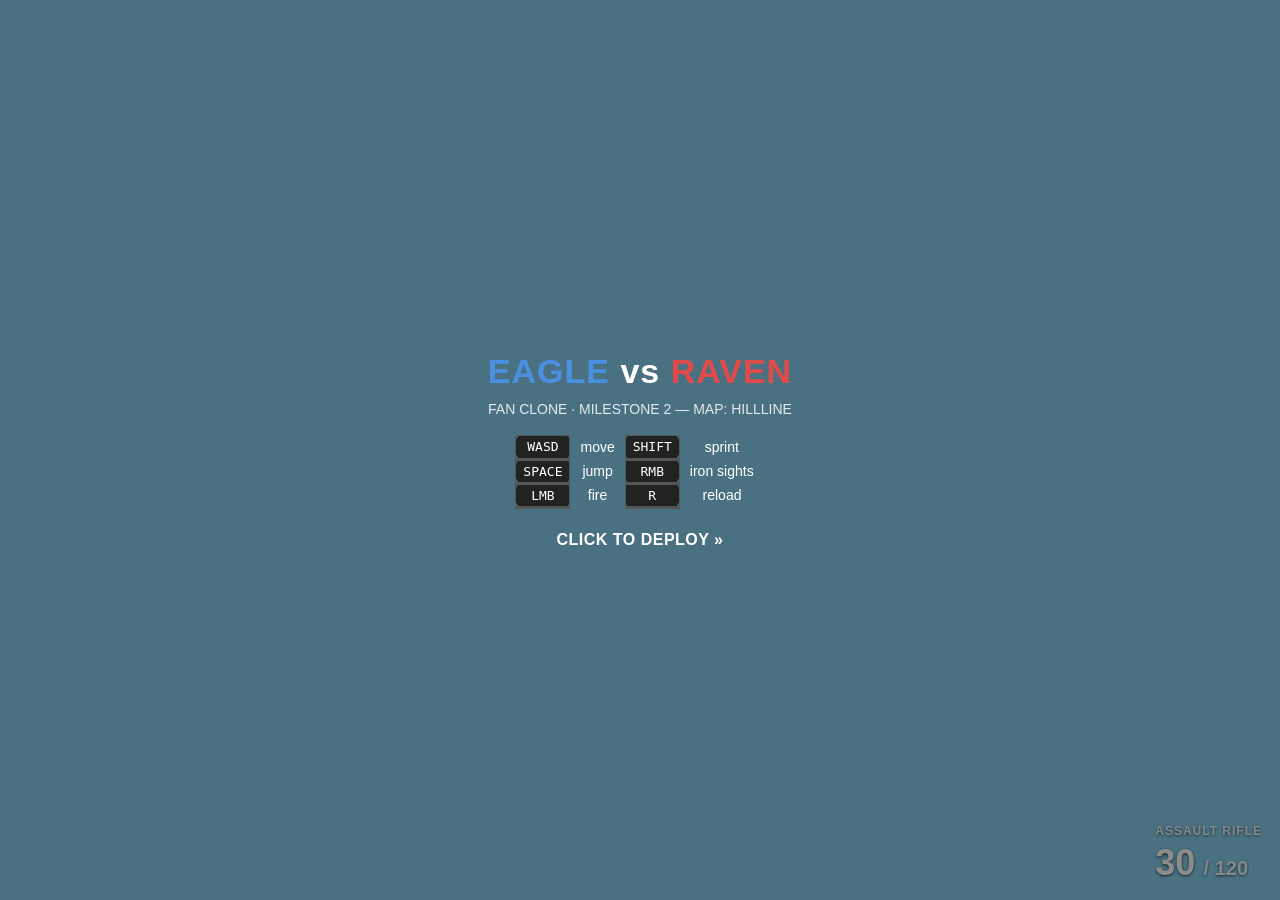
<file: ravenfield/index.html>
<!DOCTYPE html>
<html lang="en">
<head>
<meta charset="utf-8"/>
<meta name="viewport" content="width=device-width, initial-scale=1"/>
<title>Ravenfield-like — Milestone 2</title>
<link rel="stylesheet" href="css/style.css"/>
</head>
<body>
<div id="app"></div>

<div id="crosshair">
  <div class="bar bU"></div><div class="bar bD"></div>
  <div class="bar bL"></div><div class="bar bR"></div>
  <div class="dot"></div>
</div>
<div id="ammo"><span class="wname">ASSAULT RIFLE</span><br>
  <span class="mag">30</span> <span class="res">/ 120</span></div>
<div id="hint"></div>
<div id="fps"></div>

<div id="overlay"><div class="panel">
  <h1><span class="blue">EAGLE</span> vs <span class="red">RAVEN</span></h1>
  <div class="sub">FAN CLONE &middot; MILESTONE 2 &mdash; MAP: HILLLINE</div>
  <table>
    <tr><td class="k">WASD</td><td>move</td><td class="k">SHIFT</td><td>sprint</td></tr>
    <tr><td class="k">SPACE</td><td>jump</td><td class="k">RMB</td><td>iron sights</td></tr>
    <tr><td class="k">LMB</td><td>fire</td><td class="k">R</td><td>reload</td></tr>
  </table>
  <div class="deploy">CLICK TO DEPLOY &raquo;</div>
</div></div>

<script type="module" src="js/main.js"></script>
</body>
</html>
</file>
<file: ravenfield/css/style.css>
:root {
  color-scheme: dark;
}

html,
body {
  margin: 0;
  width: 100%;
  height: 100%;
  overflow: hidden;
  background: #87ceeb;
  font-family: Arial, Helvetica, sans-serif;
}

#app {
  position: fixed;
  inset: 0;
}

canvas {
  display: block;
}

#overlay {
  position: fixed;
  inset: 0;
  z-index: 30;
  display: flex;
  align-items: center;
  justify-content: center;
  background: rgba(0, 0, 0, 0.45);
  color: #fff;
  cursor: pointer;
  user-select: none;
}

#overlay .panel {
  text-align: center;
  max-width: 680px;
  padding: 28px;
}

#overlay h1 {
  margin: 0 0 10px;
  font-size: 34px;
  letter-spacing: 1px;
}

#overlay p {
  margin: 6px 0;
  opacity: 0.92;
  line-height: 1.45;
}

#overlay table {
  margin: 18px auto 0;
  border-collapse: collapse;
  font-size: 14px;
}

#overlay td {
  padding: 4px 10px;
}

#overlay .k {
  background: #222;
  border: 1px solid #555;
  border-bottom-width: 3px;
  border-radius: 6px;
  padding: 2px 7px;
  font-family: monospace;
  font-size: 13px;
  white-space: nowrap;
}

#overlay .sub {
  font-size: 14px;
  opacity: 0.85;
  margin-top: 8px;
}

#overlay .deploy {
  margin-top: 22px;
  font-weight: 700;
  font-size: 16px;
  letter-spacing: 0.5px;
}

#crosshair {
  position: fixed;
  left: 50%;
  top: 50%;
  width: 20px;
  height: 20px;
  transform: translate(-50%, -50%);
  z-index: 10;
  pointer-events: none;
  opacity: 0.95;
}

#crosshair .bar {
  position: absolute;
  background: rgba(255, 255, 255, 0.92);
  box-shadow: 0 0 2px rgba(0, 0, 0, 0.55);
}

#crosshair .bU { left: 50%; top: 0; width: 2px; height: 8px; transform: translateX(-50%); }
#crosshair .bD { left: 50%; bottom: 0; width: 2px; height: 8px; transform: translateX(-50%); }
#crosshair .bL { top: 50%; left: 0; width: 8px; height: 2px; transform: translateY(-50%); }
#crosshair .bR { top: 50%; right: 0; width: 8px; height: 2px; transform: translateY(-50%); }

#crosshair .dot {
  position: absolute;
  left: 50%;
  top: 50%;
  width: 3px;
  height: 3px;
  background: rgba(255, 200, 100, 0.95);
  border-radius: 50%;
  transform: translate(-50%, -50%);
}

#ammo {
  position: fixed;
  right: 18px;
  bottom: 16px;
  z-index: 10;
  color: #fff;
  font-weight: 700;
  font-size: 30px;
  text-shadow: 0 1px 3px rgba(0, 0, 0, 0.75);
  pointer-events: none;
}

#ammo .wname {
  font-size: 12px;
  font-weight: 700;
  opacity: 0.85;
  letter-spacing: 1px;
}

#ammo .mag {
  font-size: 36px;
}

#ammo .res {
  font-size: 20px;
  opacity: 0.85;
}

#hint {
  position: fixed;
  right: 18px;
  bottom: 62px;
  z-index: 10;
  color: #ffd54a;
  font-weight: 700;
  font-size: 14px;
  text-shadow: 0 1px 3px rgba(0, 0, 0, 0.75);
  pointer-events: none;
}

#fps {
  position: fixed;
  left: 12px;
  top: 10px;
  z-index: 10;
  color: #fff;
  font-size: 13px;
  opacity: 0.85;
  text-shadow: 0 1px 2px rgba(0, 0, 0, 0.6);
  pointer-events: none;
}

.blue { color: #4a90e2; }
.red { color: #e24a4a; }
</file>
